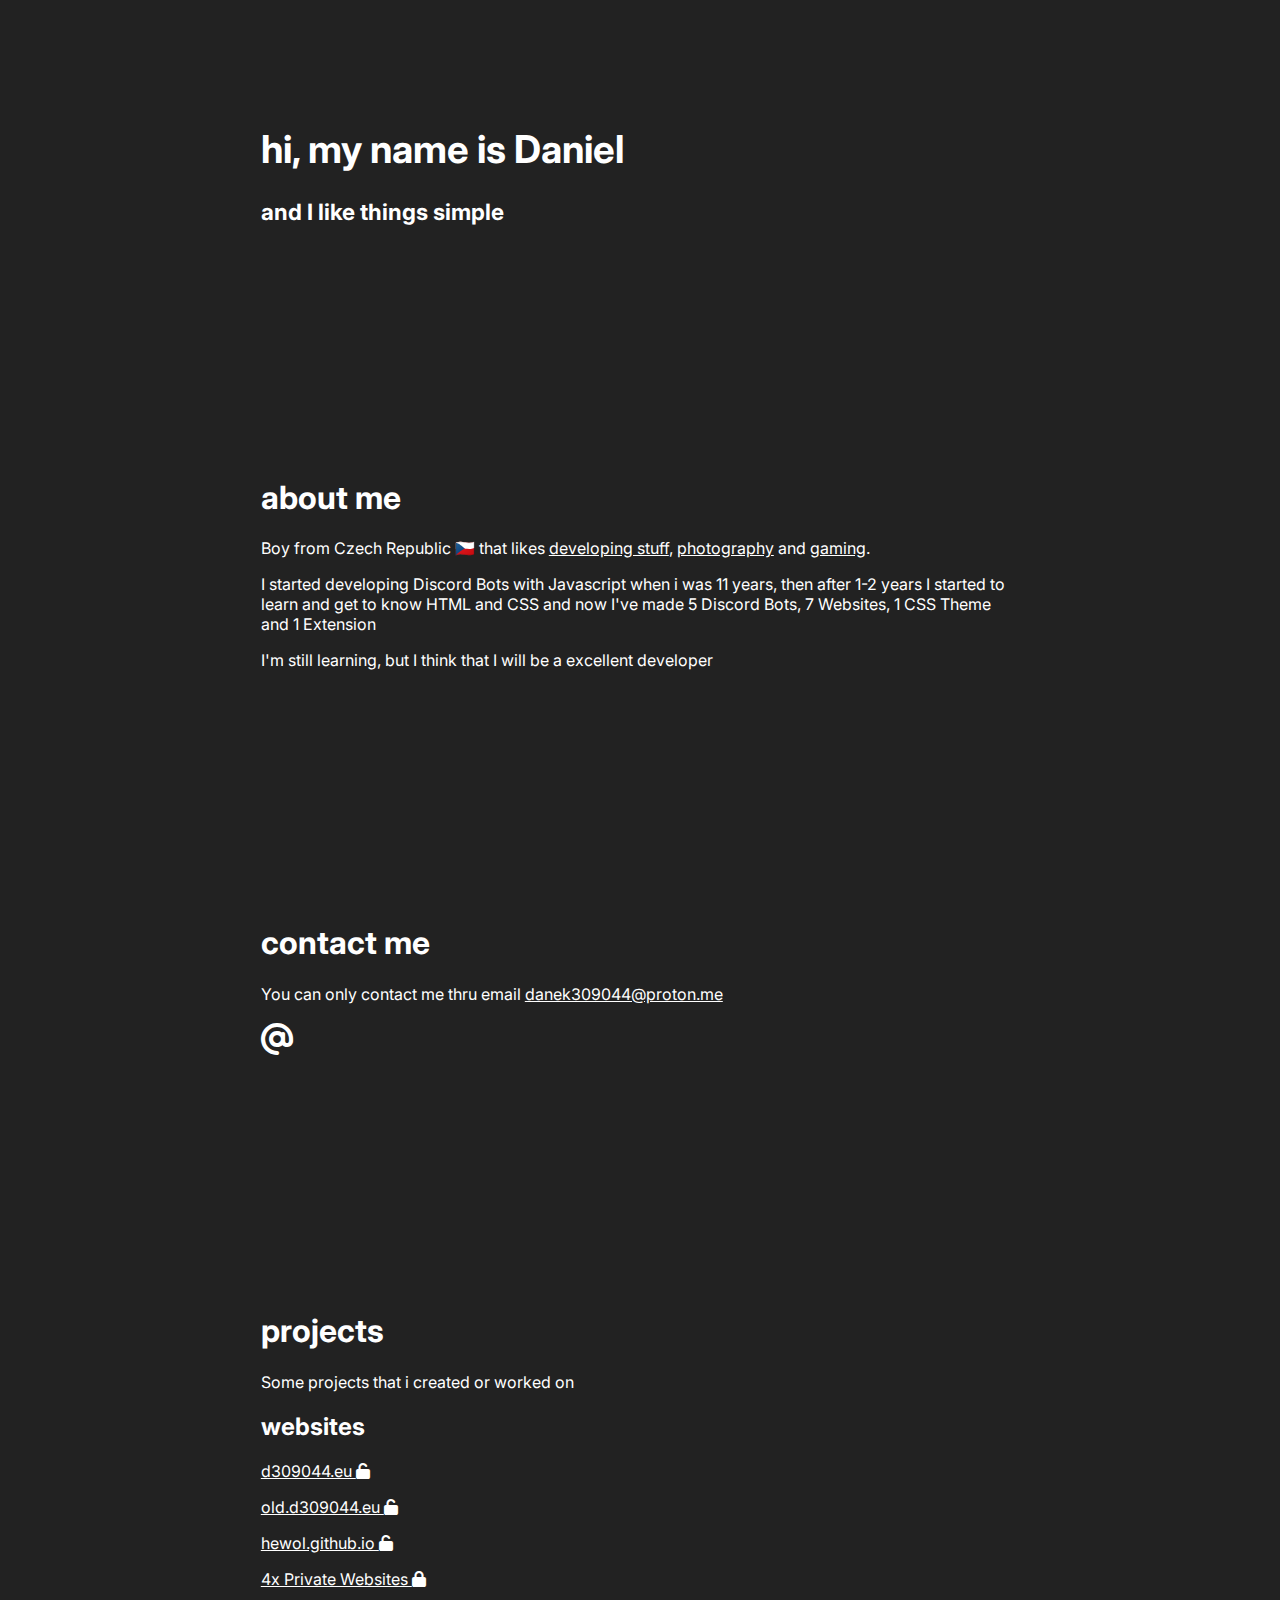
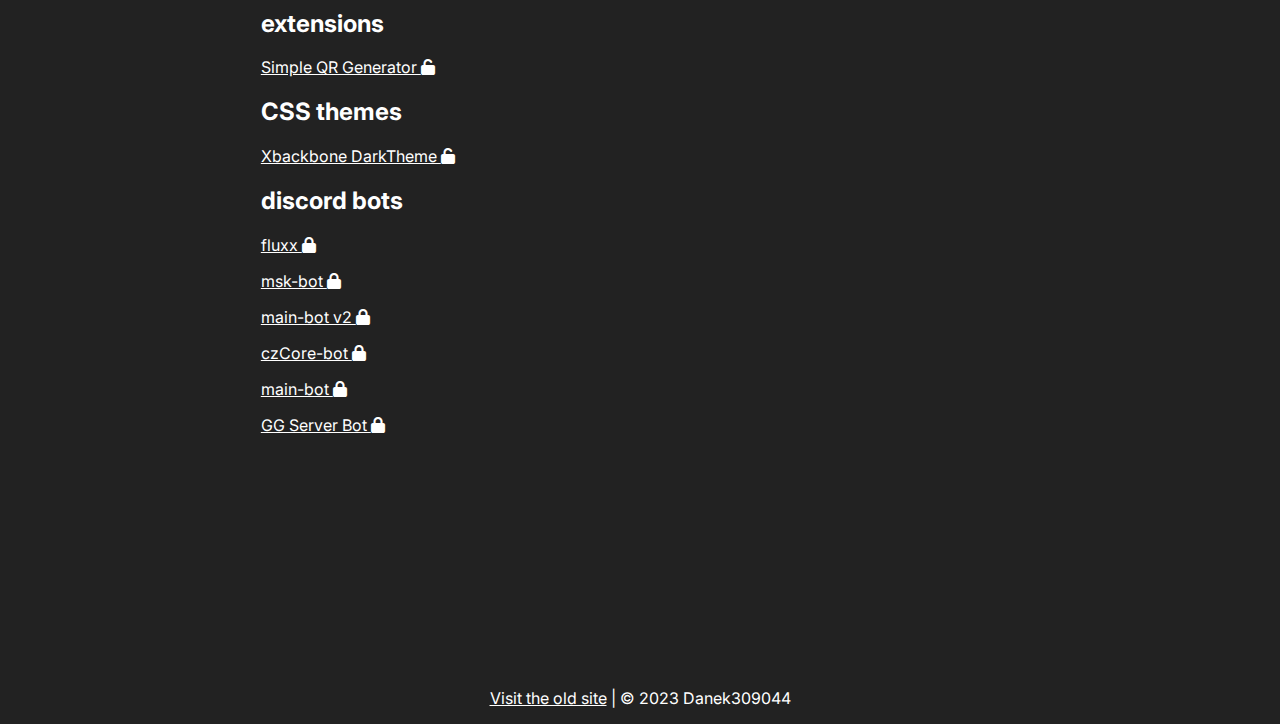
<file: index.html>
<!DOCTYPE html>
<html lang="en">
<head>
    <meta name="google-site-verification" content="SiZHCG6ZZqAJukKHcauYa7YRLktIvfcTJFQJokzucUU" />
    <meta charset="UTF-8">
    <meta name="viewport" content="width=device-width, initial-scale=1.0">    
    <meta name="title" content="danek309044">
    <meta name="description" content="hi, welcome to my website">
    <meta name="keywords" content="danek309044, d309044">
    <meta name="robots" content="index, nofollow">
    <meta http-equiv="Content-Type" content="text/html; charset=utf-8">
    <meta name="language" content="English">

    <title>danek309044</title>
    
    <link rel="stylesheet" href="./src/global.css">
    <link rel="stylesheet" href="./src/index.css">
    <link rel="favicon" href="./favicon.ico" type="image/x-icon">
    
    <link rel="stylesheet" href="https://cdnjs.cloudflare.com/ajax/libs/font-awesome/6.4.2/css/all.min.css">
</head>
    <!--
    <div class="navbar">
        <ul>
            <li><a href="#header" class="home"><i class="fa-solid fa-house"></i></a></li>
            <li><a href="#aboutme" class="aboutme"><i class="fa-solid fa-user"></i></a></li>
            <li><a href="#contactme"><i class="fa-solid fa-phone"></i></a></li>
            <li><a href="#projects"><i class="fa-solid fa-code"></i></a></li>
            <li><a href="./links.html"><i class="fa-solid fa-link"></i></a></li>
            
            <li style="float: right;"><a href="https://github.com/Danek309044"><i class="fa-brands fa-github"></i></a></li>
        </ul>
    </div>-->
    <div id="header">
        <h1>hi, my name is Daniel</h1>
        <h3>and I like things simple</h3>
    </div>
    <div id="aboutme">
        <h1>about me</h1>
        <p>Boy from Czech Republic 🇨🇿 that likes <a href="#">developing stuff</a>, <a href="#">photography</a> and <a href="#">gaming</a>.</p>
        <p>I started developing Discord Bots with Javascript when i was 11 years, then after 1-2 years I started to learn and get to know HTML and CSS and now I've made 5 Discord Bots, 7 Websites, 1 CSS Theme and 1 Extension</p>
        <p>I'm still learning, but I think that I will be a excellent developer </p>
    </div>
    <div id="contactme">
        <h1>contact me</h1>
        <p>You can only contact me thru email <a href="mailto:danek309044@proton.me">danek309044@proton.me</a></p>
        <a href="mailto:danek309044@proton.me" id="at"><i class="fa-solid fa-at"></i></a>
    </div>
    <div id="projects">
        <h1>projects</h1>
        <p>Some projects that i created or worked on</p>
        <div class="webs">
            <h2>websites</h2>
            <p><a href="https://github.com/Danek309044/Danek309044.github.io">d309044.eu <i class="fa-solid fa-unlock"></i></a></p>
            <p><a href="https://github.com/Danek309044/old.Danek309044.github.io">old.d309044.eu <i class="fa-solid fa-unlock"></i></a></p>
            <p><a href="https://github.com/hewol/hewol.github.io">hewol.github.io <i class="fa-solid fa-unlock"></i></a></p>
            <p class="link">4x Private Websites <i class="fa-solid fa-lock"></i></p>
        </div>
        <div class="extensions">
            <h2>extensions</h2>
            <a href="https://github.com/Danek309044/simple-qr-generator">Simple QR Generator <i class="fa-solid fa-unlock"></i></a>
        </div>
        <div class="cssthemes">
            <h2>CSS themes</h2>
            <a href="https://github.com/Danek309044/Xbackbone-DarkTheme">Xbackbone DarkTheme <i class="fa-solid fa-unlock"></i></a>
        </div>
        <div class="bots">
            <h2>discord bots</h2>
            <p class="link">fluxx <i class="fa-solid fa-lock"></i></p> 
            <p class="link">msk-bot <i class="fa-solid fa-lock"></i></p> 
            <p class="link">main-bot v2 <i class="fa-solid fa-lock"></i></p>
            <p class="link">czCore-bot <i class="fa-solid fa-lock"></i></p>
            <p class="link">main-bot <i class="fa-solid fa-lock"></i></p>
            <p class="link">GG Server Bot <i class="fa-solid fa-lock"></i></p>
        </div>
    </div>
    <p class="footer"><a href="http://old.d309044.eu/">Visit the old site</a> | © 2023 Danek309044</p>
</body>
</html>
</file>
<file: src/global.css>
@import url('https://fonts.googleapis.com/css2?family=Inter:wght@300&family=Noto+Color+Emoji&display=swap');

body {
    font-family: 'Inter', 'Noto Color Emoji', sans-serif;
    background-color: #222222;
    color: #fff;
}

html {
    scroll-behavior: smooth
}
</file>
<file: src/index.css>
/* Global */
a {
    color: #fff;
}
a:hover {
    color: #ffffffad;
}
#aboutme, #contactme, #projects {
    margin: 5% 20% 20% 20%;
}
/* Navbar
.navbar ul {
    list-style-type: none;
    padding: 0;
    overflow: hidden;
    background-color: #333;
    border-radius: 10px;
    box-shadow: 0 8px 16px 0 rgba(0, 0, 0, 0.1), 0 6px 20px 0 rgba(0, 0, 0, 0.5);
}
.navbar li {
    float: left;
}
.navbar li a, li.home {
    display: block;
    color: white;
    text-align: center;
    padding: 14px 16px;
    text-decoration: none;
}
.navbar li a:hover {
    background-color: #1111114f;
    border-radius: 10px;
}
.navbar li a.aboutme:hover {
    border-radius: 0;
    border-top-right-radius: 10px;
    border-bottom-right-radius: 10px;
}
.navbar li a.home {
    background-color: #111;
}*/
/* Header */
#header {
    font-size: larger;
    margin: 10% 20% 20% 20%;
}
#header a.aboutme, #header a.contactme {
    padding: 6px;
    border-radius: 6px;
    color: #fff;
    text-decoration: none;
    box-shadow: 0 8px 16px 0 rgba(0, 0, 0, 0.1), 0 6px 20px 0 rgba(0, 0, 0, 0.5);
}
#header a.aboutme {
    background-color: #111;
}
#header a.contactme {
    background-color: #333;
}
#header a.aboutme:hover, #header a.contactme:hover {
    padding: 6px;
    border-radius: 6px;
    color: #fff;
    text-decoration: none;
    box-shadow: 0 8px 16px 0 rgba(0, 0, 0, 0.1), 0 6px 25px 0 rgba(0, 0, 0, 0.692);
}
/* Contact me */
#contactme a#at {
    font-size: xx-large;
}
/* Projects */
p.link {
    text-decoration: underline;
}
/* Footer */
p.footer {
    text-align: center;
}

/* Scrollbar */
::-webkit-scrollbar {
    width: 5px;
}
::-webkit-scrollbar-track {
    border-radius: 22px;
    background: #ffffff00;
}
::-webkit-scrollbar-thumb {
    border-radius: 22px;
    background: #888;
}
::-webkit-scrollbar-thumb:hover {
    border-radius: 22px;
    background: #a8a8a8;
}
</file>
